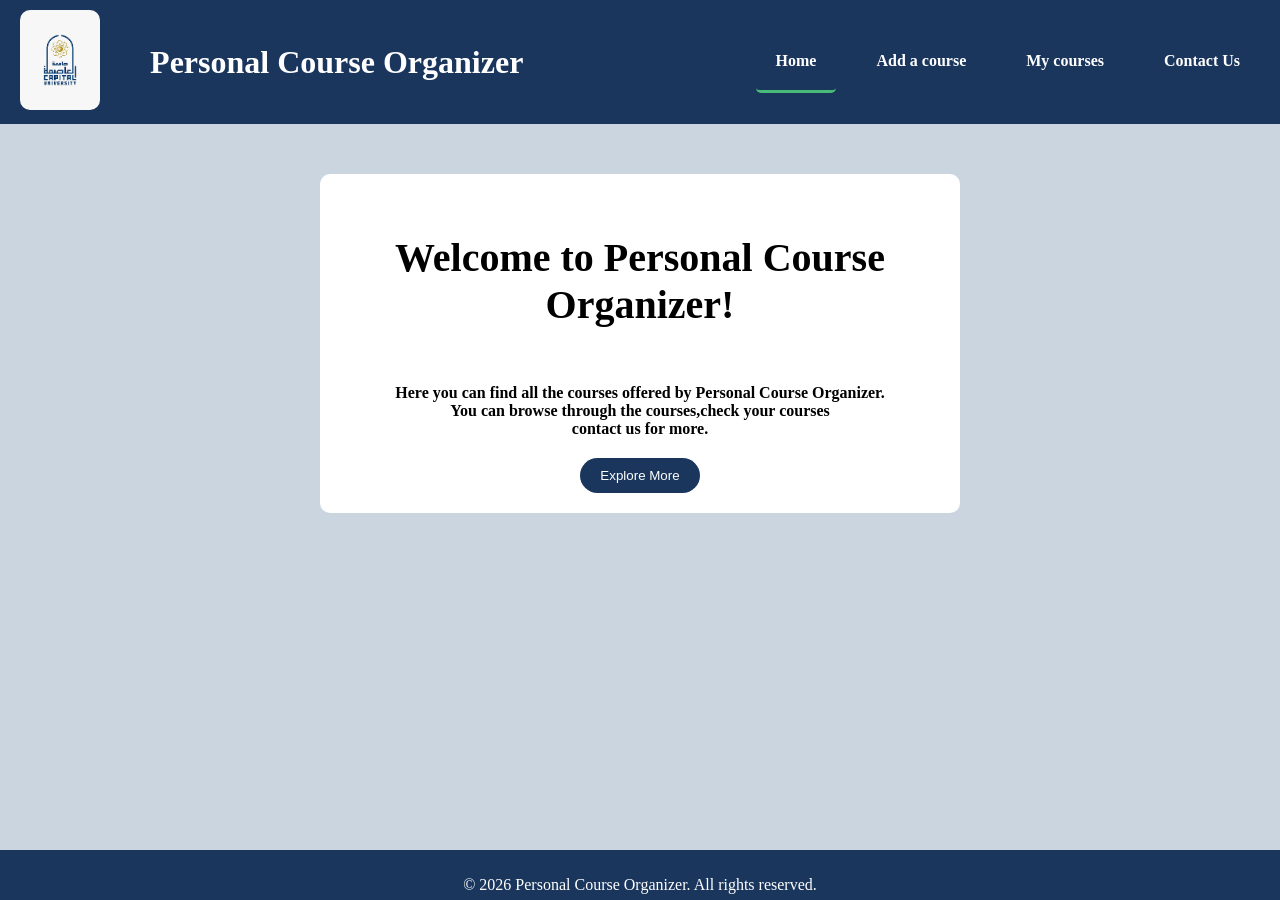
<file: index.html>
<!DOCTYPE html>
<html>
<head>
    <title>Homepage</title>
    <link rel = "stylesheet" href="Project css.css">
    <meta name="viewport" content="width=device-width, initial-scale=1.0">
    <meta charset="UTF-8">
</head>
<body id="homepage">
<header class="header">
  <div class="logo">
    <a href="index.html"><img id="logo" src="images.png" alt="Helwan University Logo"></a>
  </div>
  <h1 class="title">Personal Course Organizer</h1>
  <nav class="navigation">
    <ul>
      <li><a href="index.html" class="active">Home</a></li>
      <li><a href="Add a Course.html">Add a course</a></li>
      <li><a href="My courses.html">My courses</a></li>
      <li><a href="Contact Us.html">Contact Us</a></li>
    </ul>
  </nav>
</header>

    <div id="content">
        <h3 id="h1">Welcome to Personal Course Organizer!</h3>
    <p id="pa">Here you can find all the courses offered by Personal Course Organizer. <br>You can browse through the courses,check your courses<br>contact us for more.</p>

    <button  class="add-button" type="button">Explore More</button>
    </div>

</body>
<footer>
    <p>&copy; 2026 Personal Course Organizer. All rights reserved.</p>
    </footer>

</html>
</file>
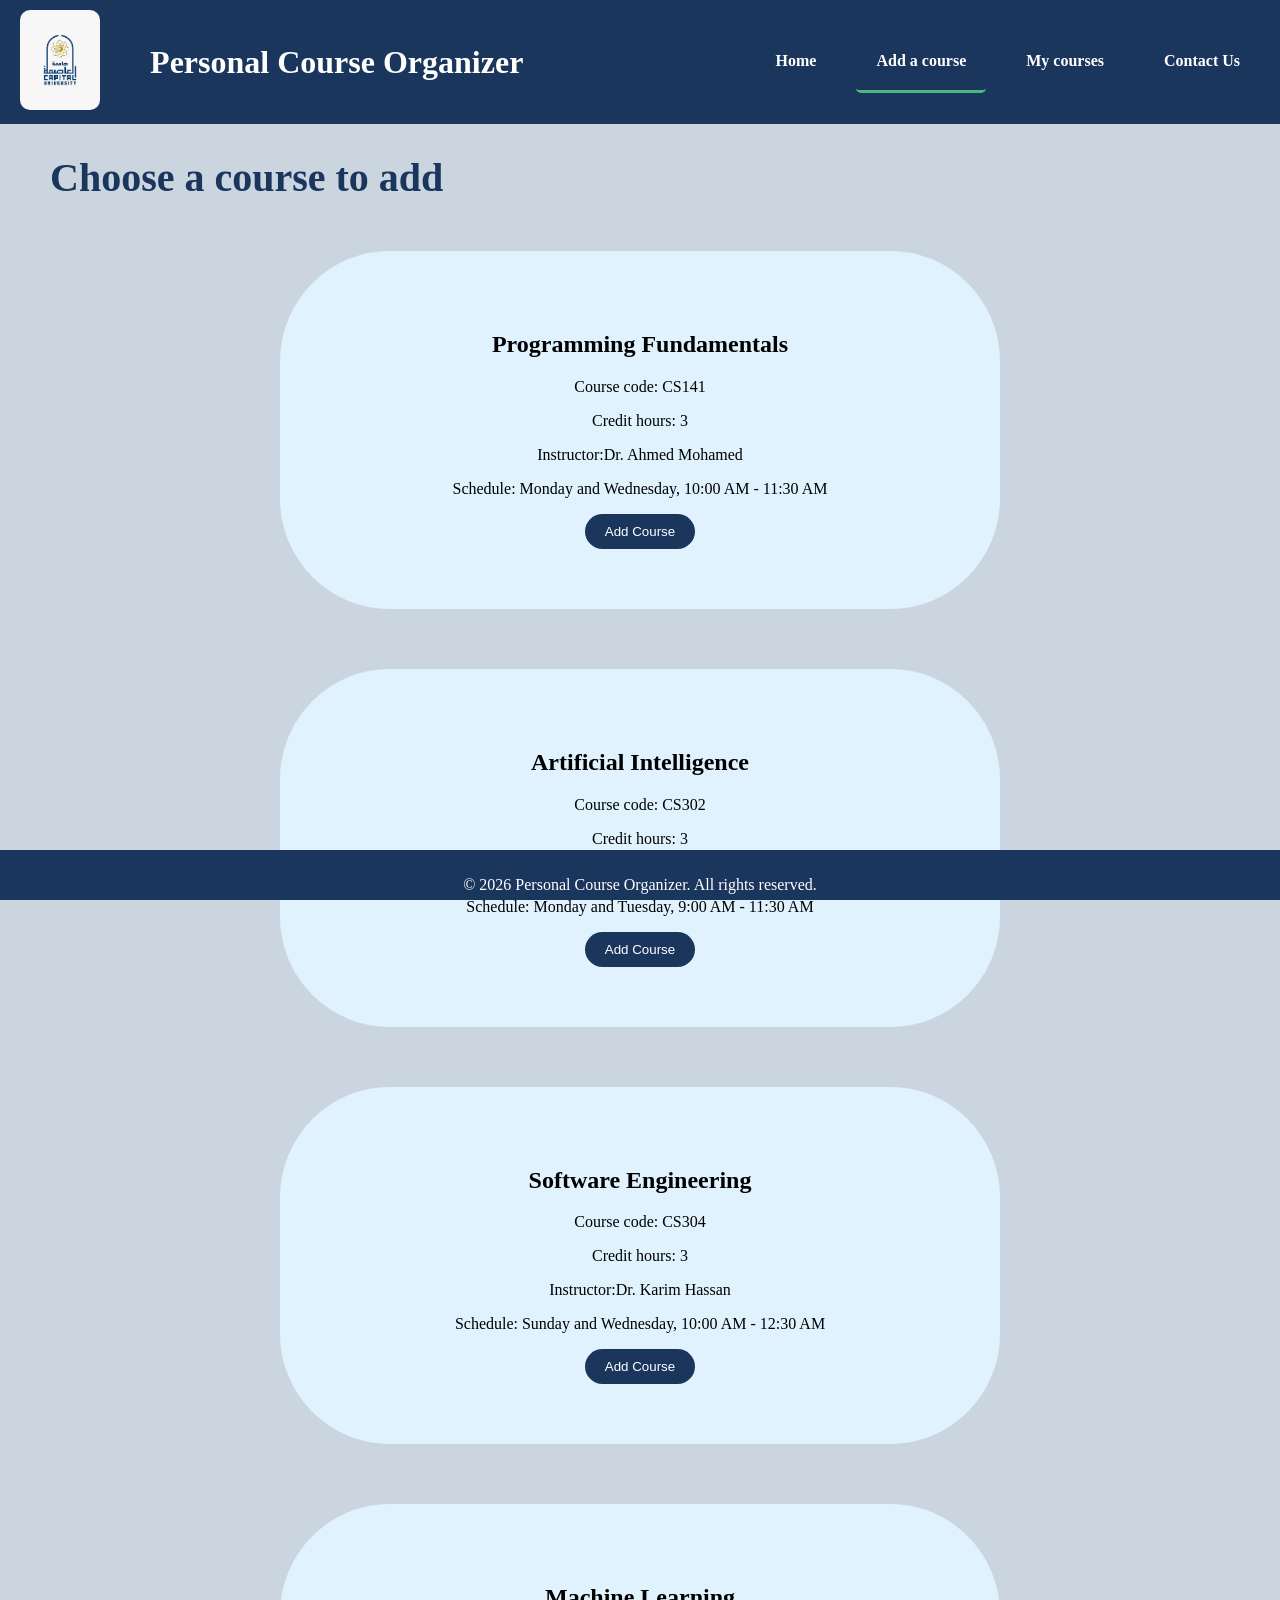
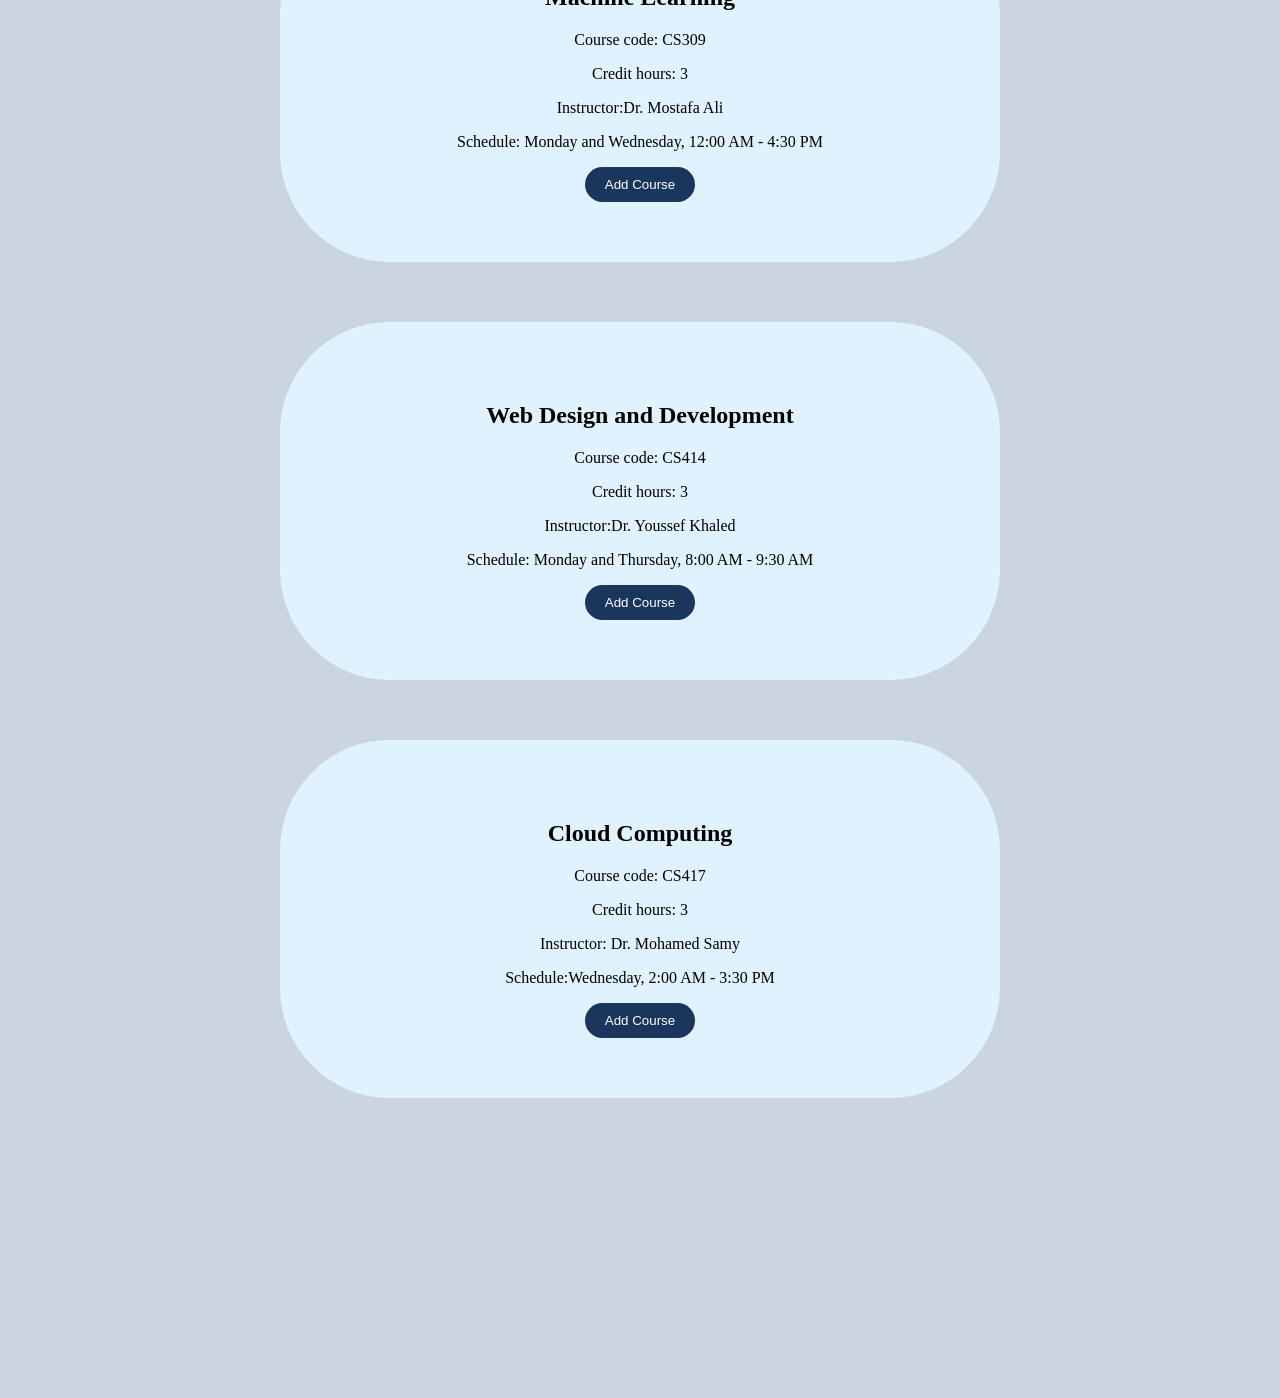
<file: Add a Course.html>
<!DOCTYPE html>
<html>
<head>
    <title>Add a Course</title>
    <link rel = "stylesheet" href="Project css.css">
    <meta name="viewport" content="width=device-width, initial-scale=1.0">
    <meta charset="UTF-8">
</head>

<body id="Addacourse">
  <header class="header">
  <div class="logo">
    <a href="index.html"><img id="logo" src="images.png" alt="Helwan University Logo"></a>
  </div>
  <h1 class="title">Personal Course Organizer</h1>
  <nav class="navigation">
    <ul>
      <li><a href="index.html">Home</a></li>
      <li><a href="Add a Course.html" class="active">Add a course</a></li>
      <li><a href="My courses.html">My courses</a></li>
      <li><a href="Contact Us.html">Contact Us</a></li>
    </ul>
  </nav>
</header>
  
  <h1 id="titleadd">Choose a course to add</h1>
        <div class="view">
      <div class="block">
        <h2>Programming Fundamentals</h2>
        <p>Course code: CS141</p>
        <p>Credit hours: 3</p>
        <p>Instructor:Dr. Ahmed Mohamed</p>
        <p>Schedule: Monday and Wednesday, 10:00 AM - 11:30 AM</p>
        <button class="add-button">Add Course</button>
        
      </div>
      <div class="block">
        <h2>Artificial Intelligence</h2>
        <p>Course code: CS302</p>
        <p>Credit hours: 3</p>
        <p>Instructor:Dr. Mahmoud Abdelrahman</p>
        <p>Schedule: Monday and Tuesday, 9:00 AM - 11:30 AM</p>
        <button class="add-button">Add Course</button>
      </div>
      <div class="block">
        <h2>Software Engineering</h2>
        <p>Course code: CS304</p>
        <p>Credit hours: 3</p>
        <p>Instructor:Dr. Karim Hassan</p>
        <p>Schedule: Sunday and Wednesday, 10:00 AM - 12:30 AM</p>
        <button class="add-button">Add Course</button>
      </div>
      <div class="block">
        <h2>Machine Learning</h2>
        <p>Course code: CS309</p>
        <p>Credit hours: 3</p>
        <p>Instructor:Dr. Mostafa Ali</p>
        <p>Schedule: Monday and Wednesday, 12:00 AM - 4:30 PM</p>
        <button class="add-button">Add Course</button>
      </div>
      <div class="block">
        <h2>Web Design and Development</h2>
        <p>Course code: CS414</p>
        <p>Credit hours: 3</p>
        <p>Instructor:Dr. Youssef Khaled</p>
        <p>Schedule: Monday and Thursday, 8:00 AM - 9:30 AM</p>
        <button class="add-button">Add Course</button>
      </div>
      <div class="block">
        <h2>Cloud Computing</h2>
        <p>Course code: CS417</p>
        <p>Credit hours: 3</p>
        <p>Instructor: Dr. Mohamed Samy </p>
        <p>Schedule:Wednesday, 2:00 AM - 3:30 PM</p>
        <button class="add-button">Add Course</button>
      </div>
    </div>
    
</body>
<footer>
    <p>&copy; 2026 Personal Course Organizer. All rights reserved.</p>
    </footer>
</html>
</file>
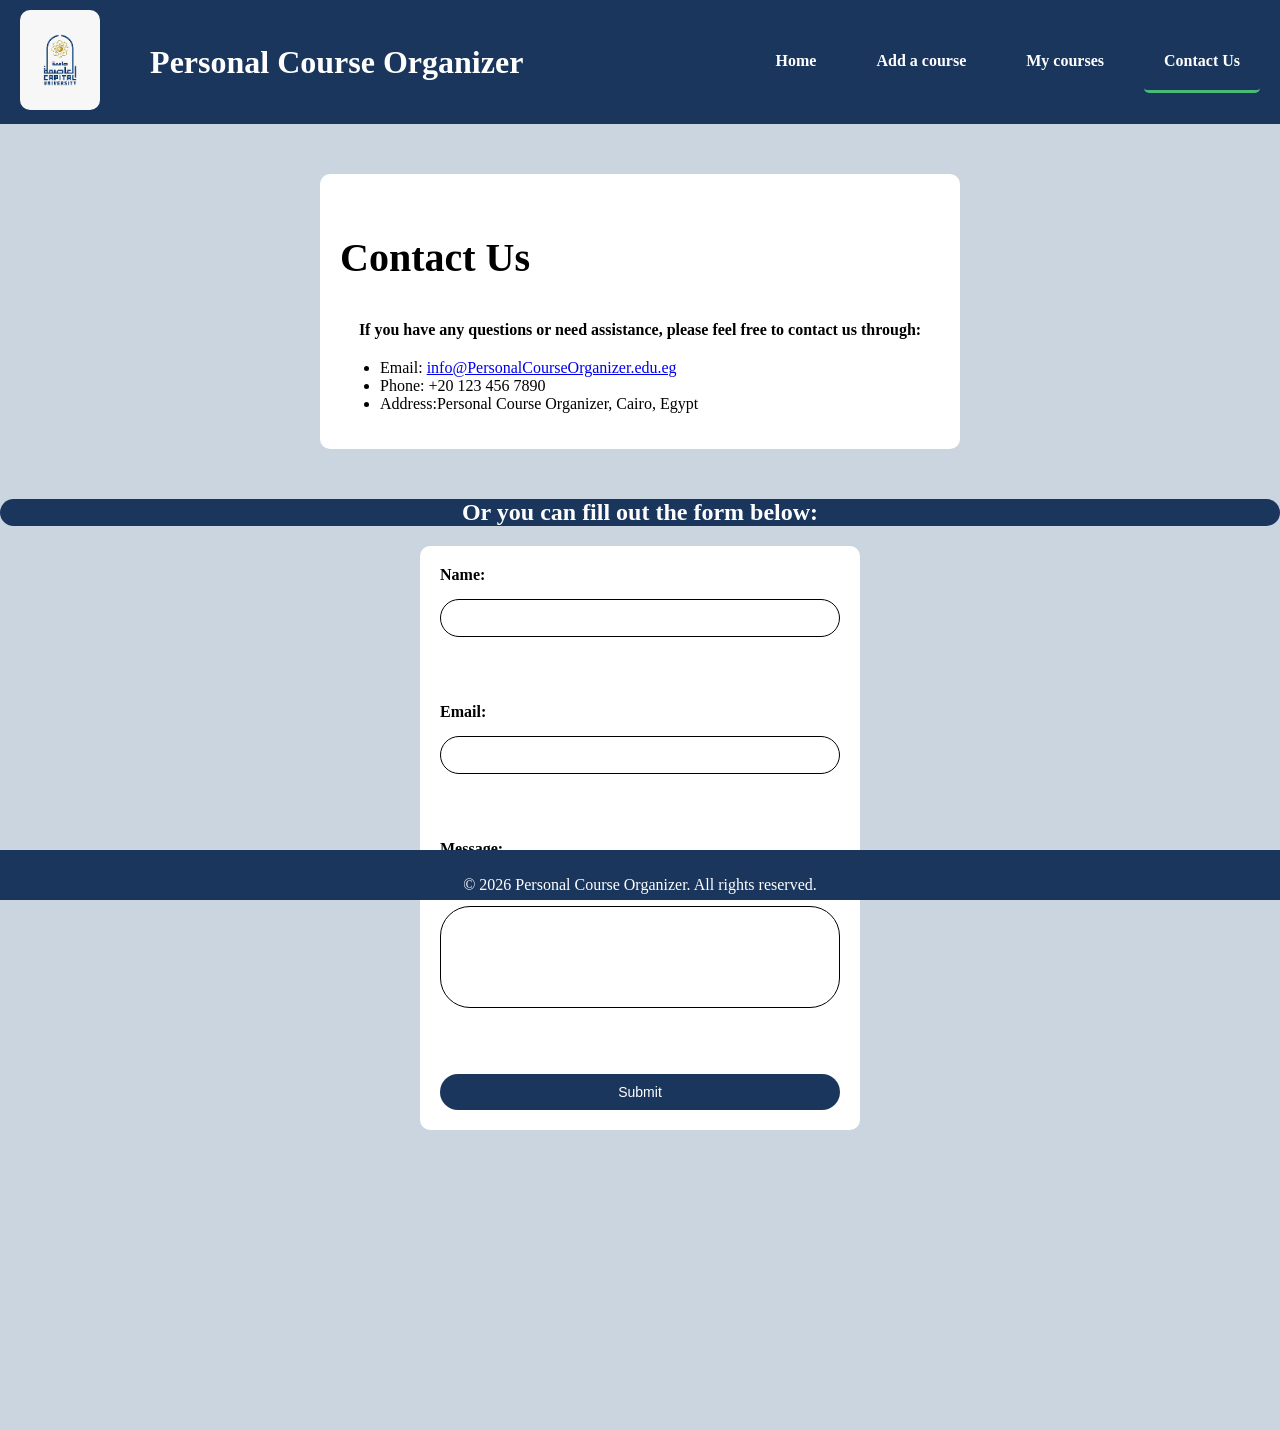
<file: Contact Us.html>
<!DOCTYPE html>
<html>
<head>
    <title>Contact Us</title>
    <link rel = "stylesheet" href="Project css.css">
    <meta name="viewport" content="width=device-width, initial-scale=1.0">
    <meta charset="UTF-8">
</head>
<body id="contactus">
<header class="header">
  <div class="logo">
    <a href="index.html"><img id="logo" src="images.png" alt="Helwan University Logo"></a>
  </div>
  <h1 class="title">Personal Course Organizer</h1>
  <nav class="navigation">
    <ul>
      <li><a href="index.html">Home</a></li>
      <li><a href="Add a Course.html">Add a course</a></li>
      <li><a href="My courses.html">My courses</a></li>
      <li><a href="Contact Us.html" class="active">Contact Us</a></li>
    </ul>
  </nav>
</header>
<div id="contact-content">
    <h3 id="h1">Contact Us</h3>
    <p id="pa">If you have any questions or need assistance, please feel free to contact us through:</p>
    <ul id="contact-info">
        <li>Email: <a href="mailto:info@PersonalCourseOrganizer.edu.eg">info@PersonalCourseOrganizer.edu.eg</a></li>
        <li>Phone: +20 123 456 7890</li>
        <li>Address:Personal Course Organizer, Cairo, Egypt</li>
    </ul>
</div>
<h1 id="or">Or you can fill out the form below:</h1>
<form id="contact-form">
    <label for="name">Name:</label>
    <input type="text" id="name" name="name" required><br><br>
    
    <label for="email">Email:</label>
    <input type="email" id="email" name="email" required><br><br>
    
    <label for="message">Message:</label><br>
    <textarea id="message" name="message" rows="5" cols="40" required></textarea><br><br>
    
    <input class="add-button" type="submit" value="Submit">
</form>

</body>
<footer>
    <p>&copy; 2026 Personal Course Organizer. All rights reserved.</p>
    </footer>
</html>
</file>
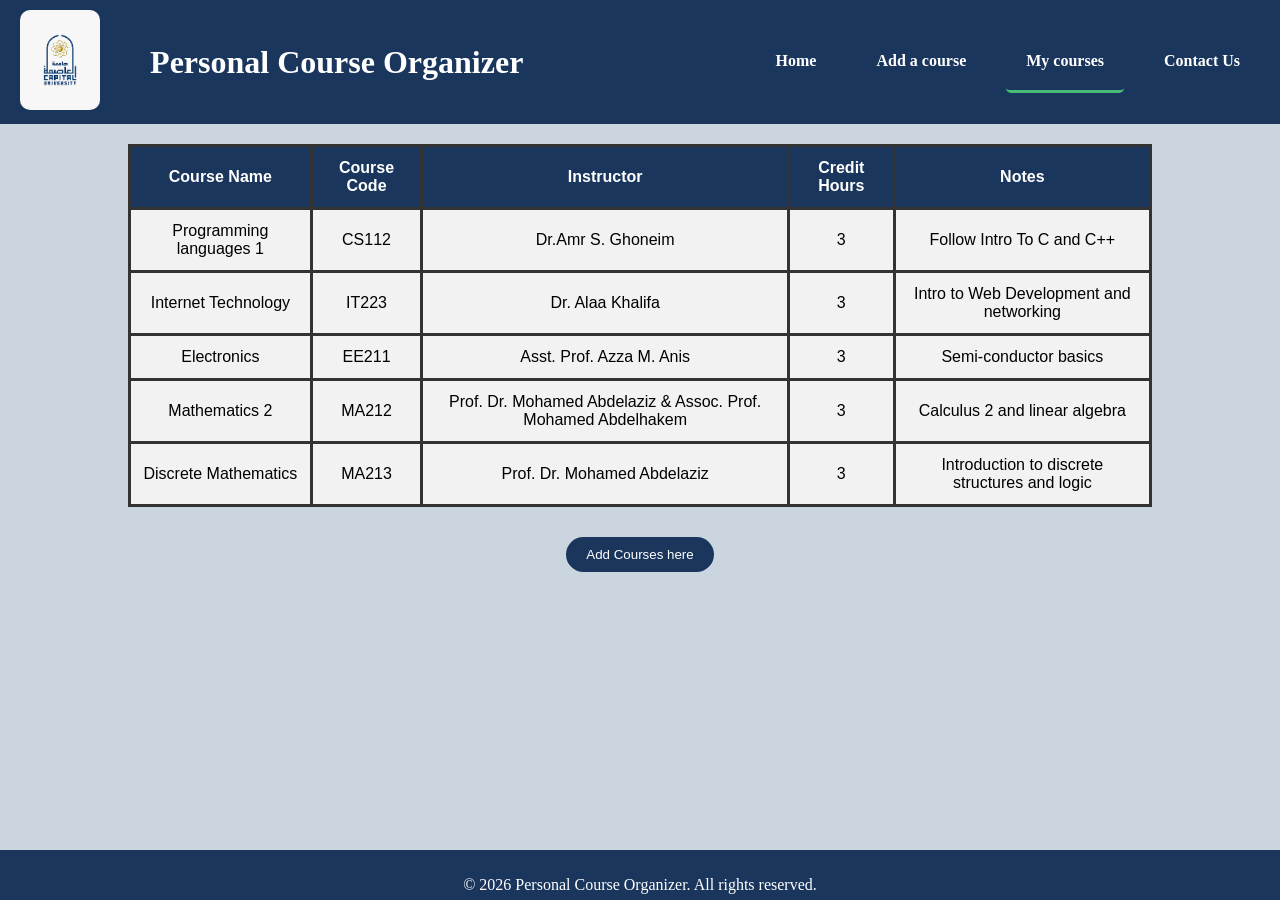
<file: My courses.html>
<!DOCTYPE html>
<html>
<head>
    <title>My Courses</title>
    <link rel = "stylesheet" href="Project css.css">
    <meta name="viewport" content="width=device-width, initial-scale=1.0">
    <meta charset="UTF-8">
</head>

<body id="mycourses">
  <header class="header">
  <div class="logo">
    <a href="index.html"><img id="logo" src="images.png" alt="Helwan University Logo"></a>
  </div>
  <h1 class="title">Personal Course Organizer</h1>
  <nav class="navigation">
    <ul>
      <li><a href="index.html">Home</a></li>
      <li><a href="Add a Course.html">Add a course</a></li>
      <li><a href="My courses.html" class="active">My courses</a></li>
      <li><a href="Contact Us.html">Contact Us</a></li>
    </ul>
  </nav>
</header>
    <section>
  <table>
    <tr>
      <th>Course Name</th>
      <th>Course Code</th>
      <th>Instructor</th>
      <th>Credit Hours</th>
      <th>Notes</th>
    </tr>
    <tr>
      <td>Programming languages 1</td>
      <td>CS112</td>
      <td>Dr.Amr S. Ghoneim</td>
      <td>3</td>
      <td>Follow Intro To C and C++</td>
    </tr>
    <tr>
      <td>Internet Technology</td>
      <td>IT223</td>
      <td>Dr. Alaa Khalifa</td>
      <td>3</td>
      <td>Intro to Web Development and networking</td>
    </tr>
    <tr>
      <td>Electronics</td>
      <td>EE211</td>
      <td>Asst. Prof. Azza M. Anis</td>
      <td>3</td>
      <td>Semi-conductor basics</td>
    </tr>
    <tr>
      <td>Mathematics 2</td>
      <td>MA212</td>
      <td>Prof. Dr. Mohamed Abdelaziz & Assoc. Prof. Mohamed Abdelhakem</td>
      <td>3</td>
      <td>Calculus 2 and linear algebra</td>
    </tr>
    <tr>
      <td>Discrete Mathematics</td>
      <td>MA213</td>
      <td>Prof. Dr. Mohamed Abdelaziz</td>
      <td>3</td>
      <td>Introduction to discrete structures and logic</td>
    </tr>
  </table>
</section>
<div id="addmore">
<a href="Add a Course.html" id="Addmore"><button class="add-button">Add Courses here</button></a>
</div>
</body>
<footer>
    <p>&copy; 2026 Personal Course Organizer. All rights reserved.</p>
    </footer>
</html>
</file>
<file: Project css.css>
body{
    margin: 0px;
    margin-bottom: 300px;
    background-color:#cbd5e0;
}




  
h1   {
    color: white;
    font-size: clamp(21px, 4vw, 40px);
    font-weight: bold;
    margin-bottom: 20px;
    background-color:#1a365d  ;
    margin-top: 0px;
}


#titleadd {
     font-size: clamp(21px, 4vw, 40px);
    background-color: transparent;
    color: #1a365d;
    margin-left: clamp(10px, 5%, 50px);
    margin-top: 30px;
    margin-bottom: 30px;
}

.title {
  flex: 1;              
  text-align: left;
  margin-left: clamp(10px, 5%, 50px);
  margin-right: clamp(10px, 5%, 50px);
  margin-top: 0;
  margin-bottom: 0;
  font-size: clamp(19px, 4vw, 32px);
  font-weight: bold;
  color: white;
}
.navigation ul{
    list-style-type:none;
    background-color: #1a365d ;
    padding: 0%;
    margin: 0%;
    overflow: hidden;
    list-style: none;
    display: flex;
    gap: 20px;
    margin: 0;
    padding: 0;

}
.navigation li{
    
    margin: 0px;
    float: right;
}
.navigation a{
    text-decoration: none;
    color: white;
    padding: 20px;
    display: block;
    text-align: center;
    border-radius: 10px;
    transition: all 0.5s ease-in-out;
    font-weight: bold;

}
.navigation a:not(.active):hover{
    background-color: #48bb78;
    transition:ease-in 0.3s;

}
#pa {
    font-weight: bold;
    margin-bottom: 20px;
    text-align: center;
}
#h1 {
    font-size: clamp(21px, 4vw, 40px);
    font-weight: bold;
    
}

#content {
    background-color: #ffffff;
    text-align: center;
    padding: 20px;
    border-radius: 10px;
    max-width: 600px;
    display: flex;
    flex-direction: column;
    align-items: center;
    margin-top: 50px;
    margin-left: auto;
    margin-right: auto;
    transition: all 0.5s ease-in-out;
    animation: fadeIn 1.5s ease-in-out forwards;

}
#bt {
    cursor: pointer;
    width: 100px;
    border-radius: 30px;
        transition: all 0.5s ease-in-out;


}
#bar {
    width: clamp(150px, 80%, 300px);
    padding: 10px;
    border-radius: 30px;
    margin-right: clamp(10px, 3%, 40px);
    transition: all 0.5s ease-in-out;
}
#content:hover {
    background-color: rgb(255, 254, 254);
    transition: 0.5s;
    transform: scale(1.1);
    border-radius: 50px;
}   
#bt:hover {
    background-color: black;
    color: white;
    transition: 0.5s;
    transform: scale(1.1);
}
#bar:hover {
    transition: 0.5s;
    transform: scaleX(1.1);
}


#logo {
  height: 100px;
  width: auto;
}

.nav-links {
    display: flex;
    gap: 30px;
}

.header {
  background-color: #1a365d; 
  display: flex;
  align-items: center;
  justify-content: space-between;
  padding: 10px 20px;
}

.logo img {
  height: 60px;  
  width: auto;
  border-radius: 10px;
  transition: all 0.5s ease-in-out;
}
.logo :hover {
  transform: scale(1.07);
  transition: 0.3s ease-out;
}


.block {

  background-color: #e0f2fe ;
  padding: clamp(15px, 5%, 60px);
  border-radius: 110px;
  max-width: 600px;
  margin: 50px auto;
  text-align: center;
  transition: all 0.5s ease-in-out;
  margin-bottom: 60px;
}

.block:hover {
    background-color: #b8b6b6 ;
     transition: 0.5s;
    transform: scale(1.1);
    
    
}
#Addacourse {
    background-color:#cbd5e0;
}
@keyframes fadeIn {
    from {
        opacity: 0;
        transform: translateY(20px);
    }
    to {
        opacity: 1;
        transform: translateY(0);
    }
}

#contactus {
    background-color:#cbd5e0;
}
#contact-content {
    background-color:#ffffff ;
    padding: 20px;
    border-radius: 10px;
    max-width: 600px;
    margin: 50px auto;
    animation: fadeIn 1.5s ease-in-out forwards;
    transition: all 0.5s ease-in-out;
}
#contact-content:hover {
     transition: 0.5s;
    border-radius: 50px;
    
}
table {
  width: 80%;
  margin: 20px auto;
  border-collapse: collapse;
  font-family: Arial, sans-serif;
}

th, td {
  border: 3px solid #333;
  padding: 12px;
  text-align: center;
}

th {
  background-color: #1a365d;
  color: white;
}

tr {
  background-color: #f2f2f2;
}

tr:hover {
  background-color: #48bb78;
  transition: 0.3s ease;
}
.add-button {
  background-color: #1a365d;
  color: white;
  border: none;
  padding: 10px 20px;
  border-radius: 30px;
  cursor: pointer;
  transition: all 0.5s ease-in-out;
}
.add-button:hover {
  background-color: #0055aa;
  transition: 0.3s ease-in;
}
#or{
    font-size: clamp(16px, 3vw, 24px);
    font-weight: bold;
    text-align: center;
    margin: 20px 0;
    border-radius: 30px;
}
#contact-form {
    display: flex;
    flex-direction: column;
    gap: 15px;
    max-width: 400px;
    margin: 0 auto;
    background-color: #ffffff;
    border-radius: 10px;
    padding: 20px;
    animation: fadeIn 3s ease-in-out forwards;
    
}
input, textarea {
    padding: 10px;
    border-radius: 30px;
    border: 1px solid #000000;
    font-size: 14px;
    resize: none;
} 
label {
    font-weight: bold;

    
}
#add-more {
    background-color: #1a365d;
    color: white;
    border: none;
    padding: 10px 20px;
    border-radius: 30px;
    cursor: pointer;
    transition: all 0.5s ease-in-out;
}


#addmore {
    text-align: center;
    margin-top: 30px;
}
.navigation a.active{
  border-bottom: #48bb78 3px solid;
  transition: none;
  border-radius: 5px;

}

footer {
    background-color: #1a365d;
    color: white;
    text-align: center;
    justify-content: center;
    padding: 10px 0;
    position: fixed;
    width: 100%;
    height: 30px;
    bottom: 0;
}
@media (max-width: 1024px) {
  h1 { font-size: 32px; }
  .title { margin-left: 20px; margin-right: 20px; }
  .nav-links { gap: 15px; }
}
@media (max-width: 768px) {
  h1 { font-size: 24px; }
  .title { font-size: 24px; margin-left: 10px; }
  .navigation ul { flex-direction: column; }
  .nav-links { flex-direction: column; gap: 10px; }
  #bar { width: 100%; margin-right: 0; }
  #content { margin-left: 20px; margin-right: 20px; }
  .block { padding: 30px; }
  table { width: 100%; font-size: 12px; }
  th, td { padding: 8px; }
}
@media (max-width: 480px) {
  h1 { font-size: 19px; }
  .header { padding: 5px 10px; }
  .nav-links { gap: 5px; }
  .navigation a { padding: 5px; }
  #Addacourse h1 { margin-left: 10px; }
  .block { padding: 15px; border-radius: 500px; }
}
</file>
